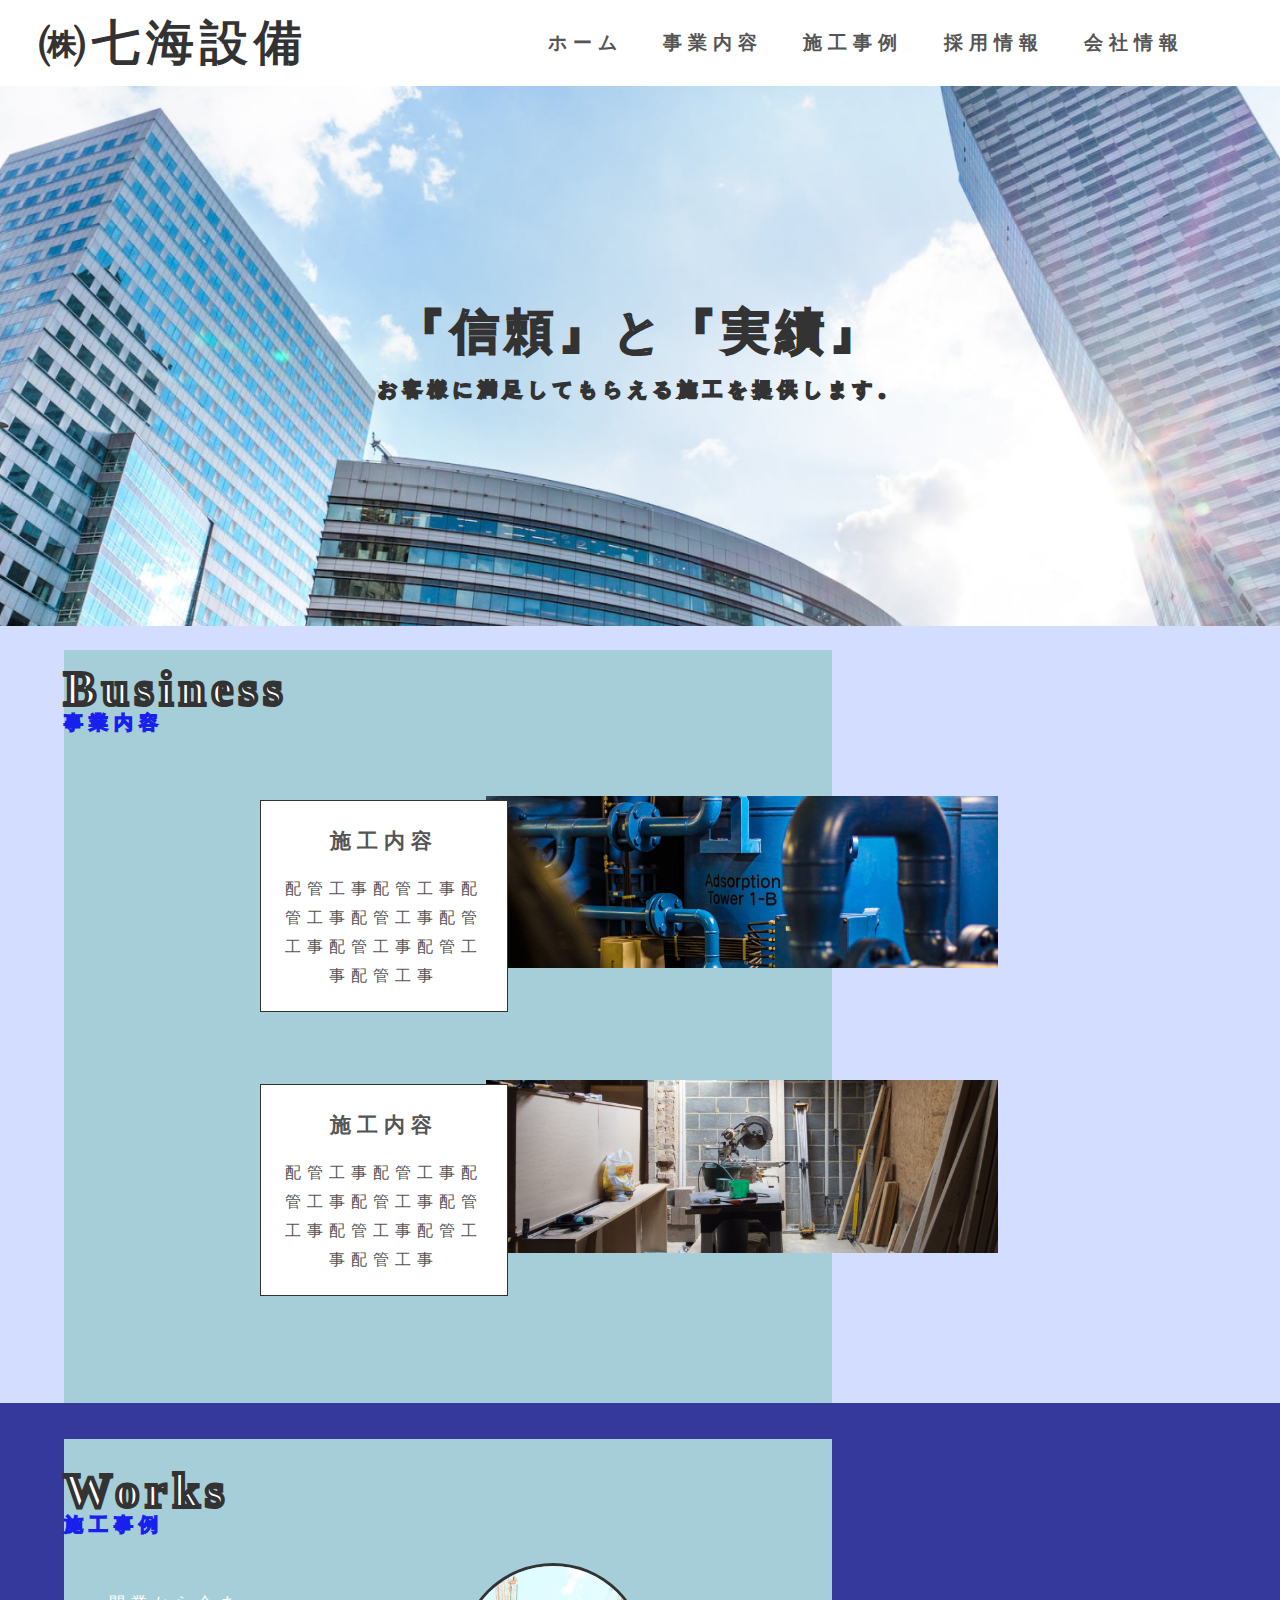
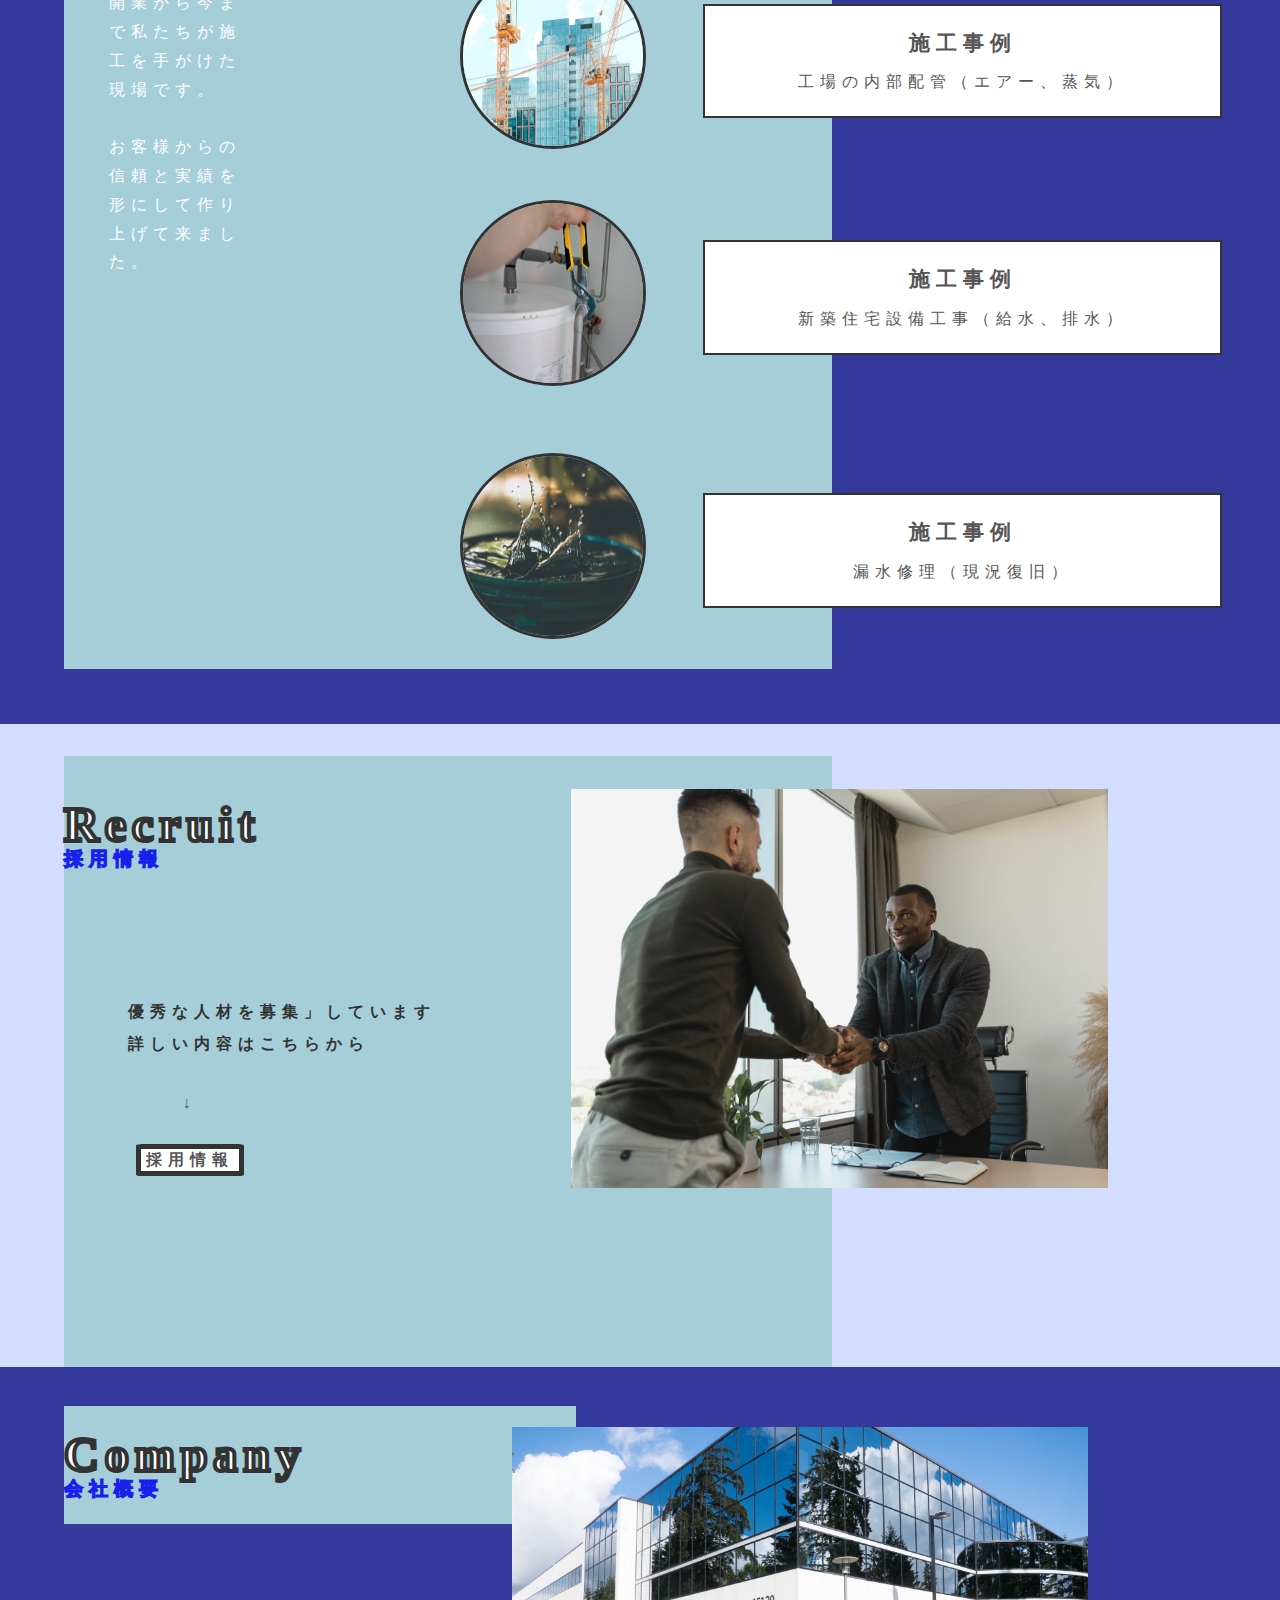
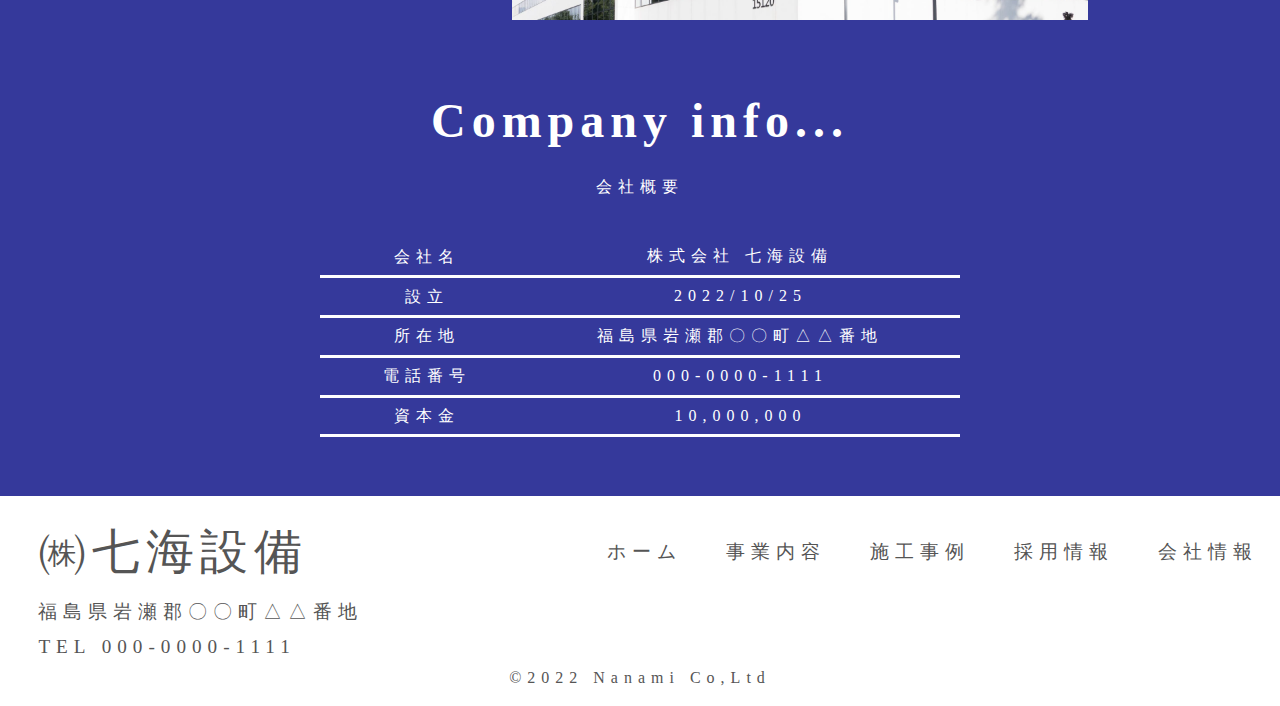
<file: index.html>
<!DOCTYPE html>
<html>

<head>
  <meta charset="UTF-8">
  <title>Setsubi -HP①-</title>
  <meta name="description" content="設備のことならお任せを 信頼と実績のあるただ一つの会社です。">
  <meta name="keywords" content="水道,設備,建築,福島">
  <meta name="viewport" content="width=device-width, initial-scale=1.0">
  <meta property="og:url" content="https://withcode-plus.tech">
  <meta property="og:type" content="website">
  <meta property="og:title" content="Setsubi -HP①-">
  <meta property="og:description" content="設備のことならお任せを 信頼と実績のあるただ一つの会社です。">
  <meta property="og:site_name" content="Setsubi">
  <meta property="og:image" content="https://withcode-plus.tech/img/icon.png">
  <link rel="icon" href="favicon.ico">
  <link rel="apple-touch-icon" sizes="180×180" href="images/icon.png">
  <link rel="stylesheet" type="text/css" href="css/reset.css">
  <link rel="stylesheet" type="text/css" href="css/common1.css">
  <link rel="stylesheet" type="text/css" href="css/common2.css">
  <link rel="stylesheet" type="text/css" href="css/index.css">
</head>

<body>
  <header class="header">
    <div class="header-wrapper">
      <div class="header-wrapper1__left">
        <h1>
          ㈱七海設備
        </h1>
      </div>
      <div class="header-wrapper1__right">
        <ul class="header-wrapper1__right__list">
          <li class="header-wrapper1__right__list__item"><a href="#" class="color">ホーム</a></li>
          <li class="header-wrapper1__right__list__item"><a href="html/business.html">事業内容</a></li>
          <li class="header-wrapper1__right__list__item"><a href="html/work.html">施工事例</a></li>
          <li class="header-wrapper1__right__list__item"><a href="html/recruit.html">採用情報</a></li>
          <li class="header-wrapper1__right__list__item"><a href="html/company.html">会社情報</a></li>
        </ul>
      </div>
    </div>
    <div class="header-wrapper1">
      <p>『信頼』と『実績』<br><small>お客様に満足してもらえる施工を提供します。</small></p>
    </div>
  </header>
  
  <main>
    <section class="business section">
      <div class="business-main">
        <p>Business</p><small>事業内容</small>
      </div>
      <div class="main-color"></div>
      <div class="business-wrapper1">
        <div class="business-wrapper__left1">
          <div class="business-wrapper__list__up__txt">
            <h2>施工内容</h2>
            <p>配管工事配管工事配管工事配管工事配管工事配管工事配管工事配管工事</p>
          </div>
        </div>
        <div class="business-wrapper__right1">
          <div class="business-wrapper__right1__img">
            <img src="images/Desktop2.png" alt="施工画像">
          </div>
        </div>
      </div>
      <div class="business-wrapper2">
        <div class="business-wrapper__left2">
          <div class="business-wrapper__list__up__txt">
            <h2>施工内容</h2>
            <p>配管工事配管工事配管工事配管工事配管工事配管工事配管工事配管工事</p>
          </div>
        </div>
        <div class="business-wrapper__right2">
          <div class="business-wrapper__right1__img">
            <img src="images/Desktop3.png" alt="施工画像">
          </div>
        </div>
      </div>
    </section>

    <section class="works section">
      <div class="works-wrapper__list">
        <p>Works</p><small>施工事例</small>
      </div>
      <div class="works-wrapper">
        <div class="page"></div>
        <div class="works-wrapper__left">
          <div class="works-wrapper__list2">
            <p>開業から今まで私たちが施工を手がけた現場です。</p>
            <br>
            <p>お客様からの信頼と実績を形にして作り上げて来ました。</p>
          </div>
        </div>
        <div class="works-wrapper__right">
          <div class="works-wrapper__right1">
            <div class="works-wrapper__right1__img">
              <img src="images/Desktop4.png">
            </div>
            <div class="works-wrapper__right1__txt">
              <p>施工事例<br><small>工場の内部配管（エアー、蒸気）</small></p>
            </div>
          </div>
          <div class="works-wrapper__right2">
            <div class="works-wrapper__right2__img">
              <img src="images/Desktop5..png">
            </div>
            <div class="works-wrapper__right1__txt">
              <p>施工事例<br><small>新築住宅設備工事（給水、排水）</small></p>
            </div>
          </div>
          <div class="works-wrapper__right3">
            <div class="works-wrapper__right3__img">
              <img src="images/Desktop6.png">
            </div>
            <div class="works-wrapper__right1__txt">
              <p>施工事例<br><small>漏水修理（現況復旧）</small></p>
            </div>
          </div>
        </div>
      </div>
    </section>
    <section class="recruit section">
      <div class="recruit-wrapper__list">
        <p>Recruit</p><small>採用情報</small>
      </div>
      <div class="page2"></div>
      <div class="recruit-wrapper">
        <div class="recruit-wrapper__txt">
          <div class="recruit-wrapper__txt2">
            <h3>優秀な人材を募集」しています<br>詳しい内容はこちらから</h3>
          </div>
          <br>
          <div class="txt2">↓</div>
          <br>
          <div class="btn">
            <a href="html/recruit.html">採用情報</a>
          </div>
        </div>
        <div class="recruit-wrapper__img">
          <img src="images/Desktop7.png" alt="採用画像">
        </div>
      </div>
    </section>

    <section class="company section">
      <div class="company-wrapper__list">
        <p>Company</p><small>会社概要</small>
      </div>
      <div class="company-wrapper">
        <div class="company-wrapper__img">
          <img src="images/Desktop8.png" alt="会社画像">
        </div>
      </div>
      <div class="company-info">
        <h2>Company info...</h2>
        <small>会社概要</small>
        <ul class="company-info__list">
          <li class="company-info__list__item">
            <span>会社名</span>
            <p>株式会社 七海設備</p>
          </li>
          <li class="company-info__list__item">
            <span>設立</span>
            <p>2022/10/25</p>
          </li>
          <li class="company-info__list__item">
            <span>所在地</span>
            <p>福島県岩瀬郡〇〇町△△番地</p>
          </li>
          <li class="company-info__list__item">
            <span>電話番号</span>
            <p>000-0000-1111</p>
          </li>
          <li class="company-info__list__item">
            <span>資本金</span>
            <p>10,000,000</p>
          </li>
        </ul>
      </div>
    </section>
  </main>

  <footer class="footer">
    <div class="footer-wrapper">
      <div class="footer-wrapper__left">
        <p>㈱七海設備</p>
      </div>
      <div class="footer-wrapper__right">
        <ul class="footer-wrapper__right__list">
          <li class="footer-wrapper__right__list__item"><a href="#" class="color">ホーム</a></li>
          <li class="footer-wrapper__right__list__item"><a href="html/business.html">事業内容</a></li>
          <li class="footer-wrapper__right__list__item"><a href="html/work.html">施工事例</a></li>
          <li class="footer-wrapper__right__list__item"><a href="html/recruit.html">採用情報</a></li>
          <li class="footer-wrapper__right__list__item"><a href="html/company.html">会社情報</a></li>
        </ul>
      </div>
    </div>
    <div class="footer-wrapper__txt">
      <p>福島県岩瀬郡〇〇町△△番地</p>
      <p>TEL 000-0000-1111</p>
    </div>
    <div class="footer-wrapper__end">
      <p>©2022 Nanami Co,Ltd</p>
    </div>
  </footer>
</body>
</html>
</file>
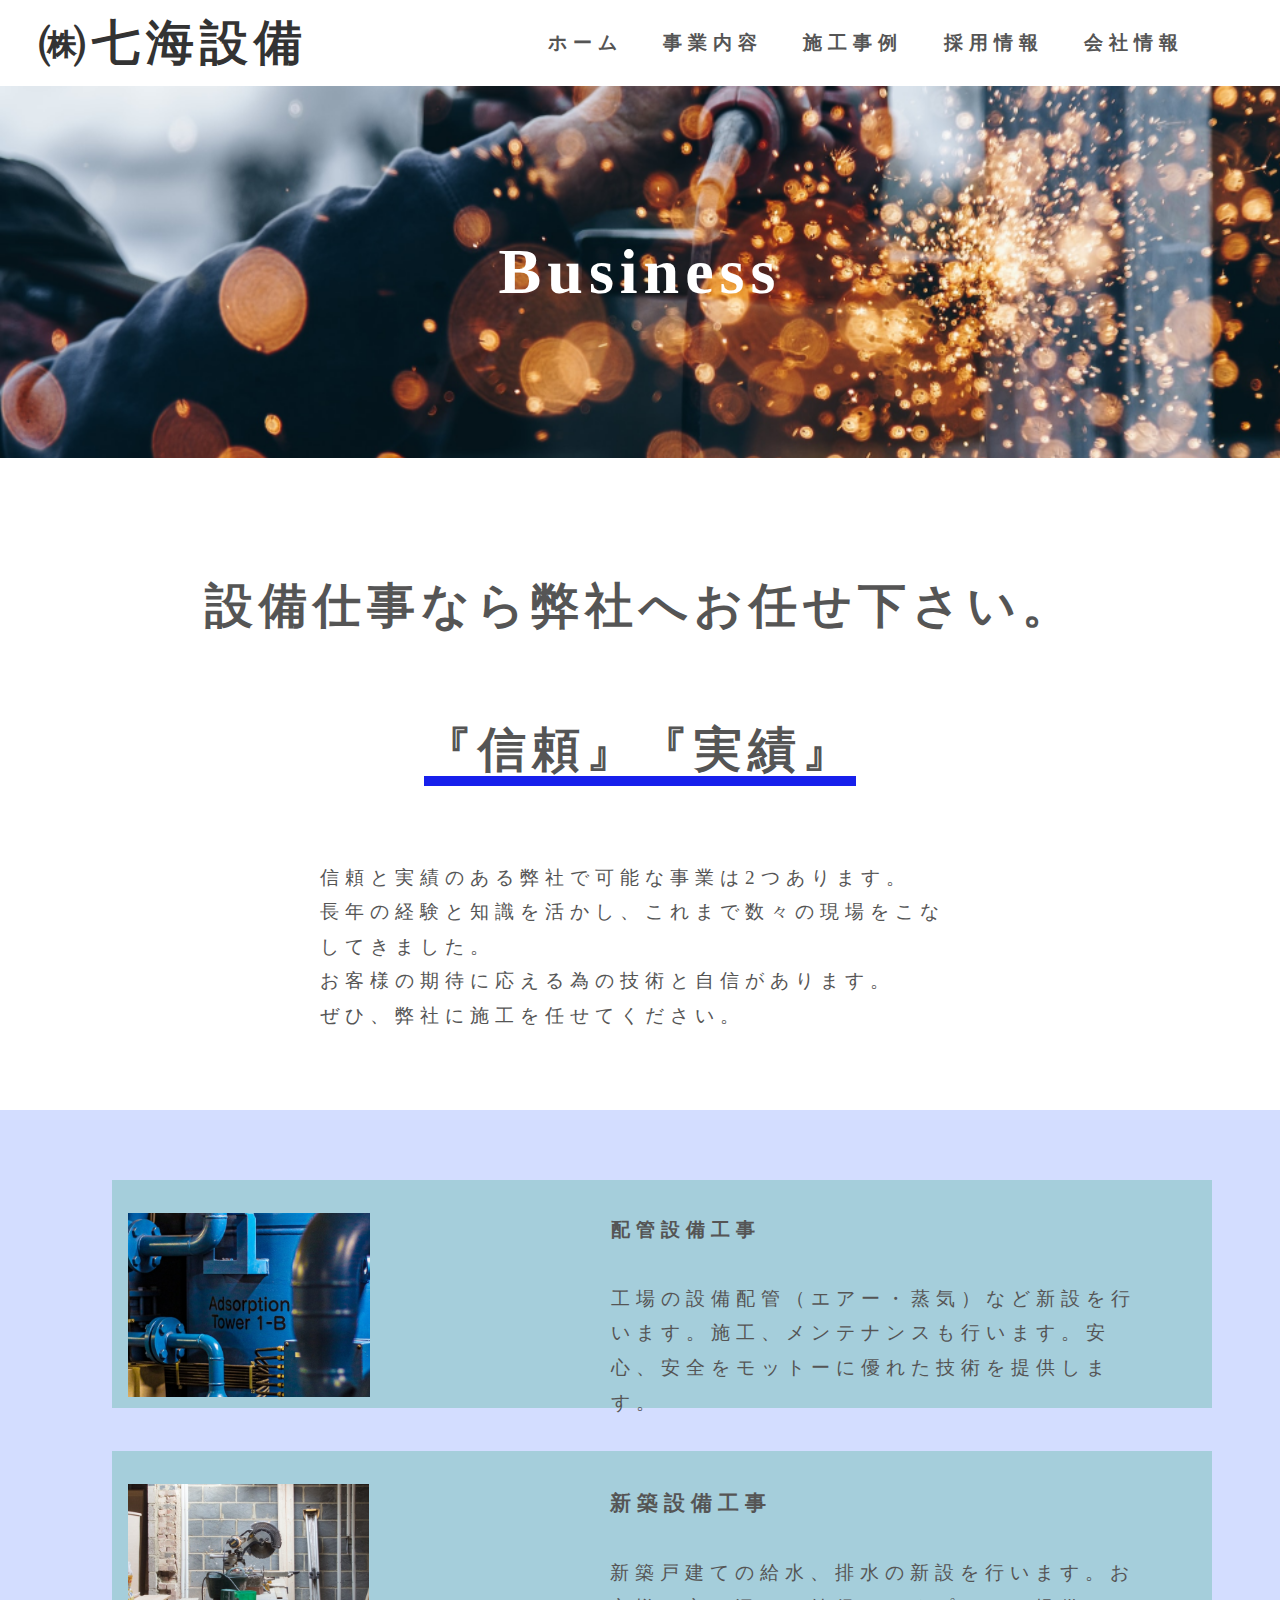
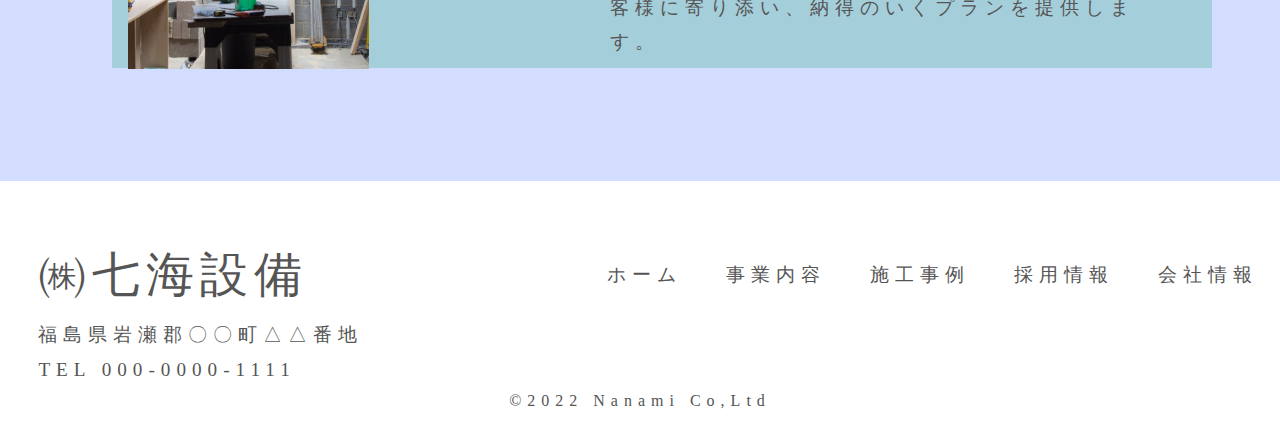
<file: html/business.html>
<!DOCTYPE html><html>
  
<head>
    <meta charset="UTF-8">
    <title>Setsubi -HP①-</title>
    <meta name="description" content="設備のことならお任せを 信頼と実績のあるただ一つの会社です。">
    <meta name="keywords" content="水道,設備,建築,福島">
    <meta name="viewport" content="width=device-width, initial-scale=1.0">
    <meta property="og:url" content="https://withcode-plus.tech">
    <meta property="og:type" content="website">
    <meta property="og:title" content="Setsubi -HP①-">
    <meta property="og:description" content="設備のことならお任せを 信頼と実績のあるただ一つの会社です。">
    <meta property="og:site_name" content="Setsubi">
    <meta property="og:image" content="https://withcode-plus.tech/img/icon.png">
    <link rel="icon" href="favicon.ico">
    <link rel="apple-touch-icon" sizes="180×180" href="images/icon.png">
    <link rel="stylesheet" type="text/css" href="../css/reset.css">
    <link rel="stylesheet" type="text/css" href="../css/common1.css">
    <link rel="stylesheet" type="text/css" href="../css/common2.css">
    <link rel="stylesheet" type="text/css" href="../css/business.css">
</head>
<header class="header">
  <div class="header-wrapper">
    <div class="header-wrapper1__left">
      <h1>
        ㈱七海設備
      </h1>
    </div>
    <div class="header-wrapper1__right">
      <ul class="header-wrapper1__right__list">
        <li class="header-wrapper1__right__list__item"><a href="../index.html" class="color">ホーム</a></li>
        <li class="header-wrapper1__right__list__item"><a href="#">事業内容</a></li>
        <li class="header-wrapper1__right__list__item"><a href="../html/work.html">施工事例</a></li>
        <li class="header-wrapper1__right__list__item"><a href="../html/recruit.html">採用情報</a></li>
        <li class="header-wrapper1__right__list__item"><a href="../html/company.html">会社情報</a></li>
      </ul>
    </div>
  </div>
  <div class="header-txt">
    <h1>Business</h1>
  </div>
</header>
<main>
<section class="business section">
  <div class="business-wrapper">
    <h2>設備仕事なら弊社へお任せ下さい。
      <br>
      <strong>『信頼』『実績』</strong>
    </h2>
  </div>
  <div class="business-txt">
    <p>信頼と実績のある弊社で可能な事業は2つあります。<br>長年の経験と知識を活かし、これまで数々の現場をこなしてきました。<br>お客様の期待に応える為の技術と自信があります。<br>
      ぜひ、弊社に施工を任せてください。
    </p>
  </div>
</section>
<section class="business-list section">
  <div class="business-list__nav">
    <ul class="business-list__nav__one">
      <div class="colors1"></div>
      <li class="business-list__nav__one__item1">
        <img src="../images/Desktop2.png" alt="工場の内部配管">
      </li> 
      <li class="business-list__nav__one__item2">
        <h3>配管設備工事</h3>
        <br>
        <p>工場の設備配管（エアー・蒸気）など新設を行います。施工、メンテナンスも行います。安心、安全をモットーに優れた技術を提供します。</p>
      </li>   
    </ul>
    <ul class="business-list__nav__two">
      <div class="colors"></div>
      <li class="business-list__nav__one__item1">
        <img src="../images/Desktop3.png" alt="工場の内部配管">
      </li> 
      <li class="business-list__nav__two__item2">
        <h3>新築設備工事</h3>
        <br>
        <p>新築戸建ての給水、排水の新設を行います。お客様に寄り添い、納得のいくプランを提供します。</p>
      </li>   
    </ul>
  </div>
</section>
</main>
<footer class="footer">
  <div class="footer-wrapper">
    <div class="footer-wrapper__left">
      <p>㈱七海設備</p>
    </div>
    <div class="footer-wrapper__right">
      <ul class="footer-wrapper__right__list">
        <li class="footer-wrapper__right__list__item"><a href="../index.html" class="color">ホーム</a></li>
        <li class="footer-wrapper__right__list__item"><a href="../html/business.html">事業内容</a></li>
        <li class="footer-wrapper__right__list__item"><a href="../html/work.html">施工事例</a></li>
        <li class="footer-wrapper__right__list__item"><a href="../html/recruit.html">採用情報</a></li>
        <li class="footer-wrapper__right__list__item"><a href="../html/company.html">会社情報</a></li>
      </ul>
    </div>
  </div>  
  <div class="footer-wrapper__txt">
    <p>福島県岩瀬郡〇〇町△△番地</p>
    <p>TEL 000-0000-1111</p>
  </div>  
  <div class="footer-wrapper__end">
    <p>©2022 Nanami Co,Ltd</p>
  </div>
  



</footer>

</html>
</file>
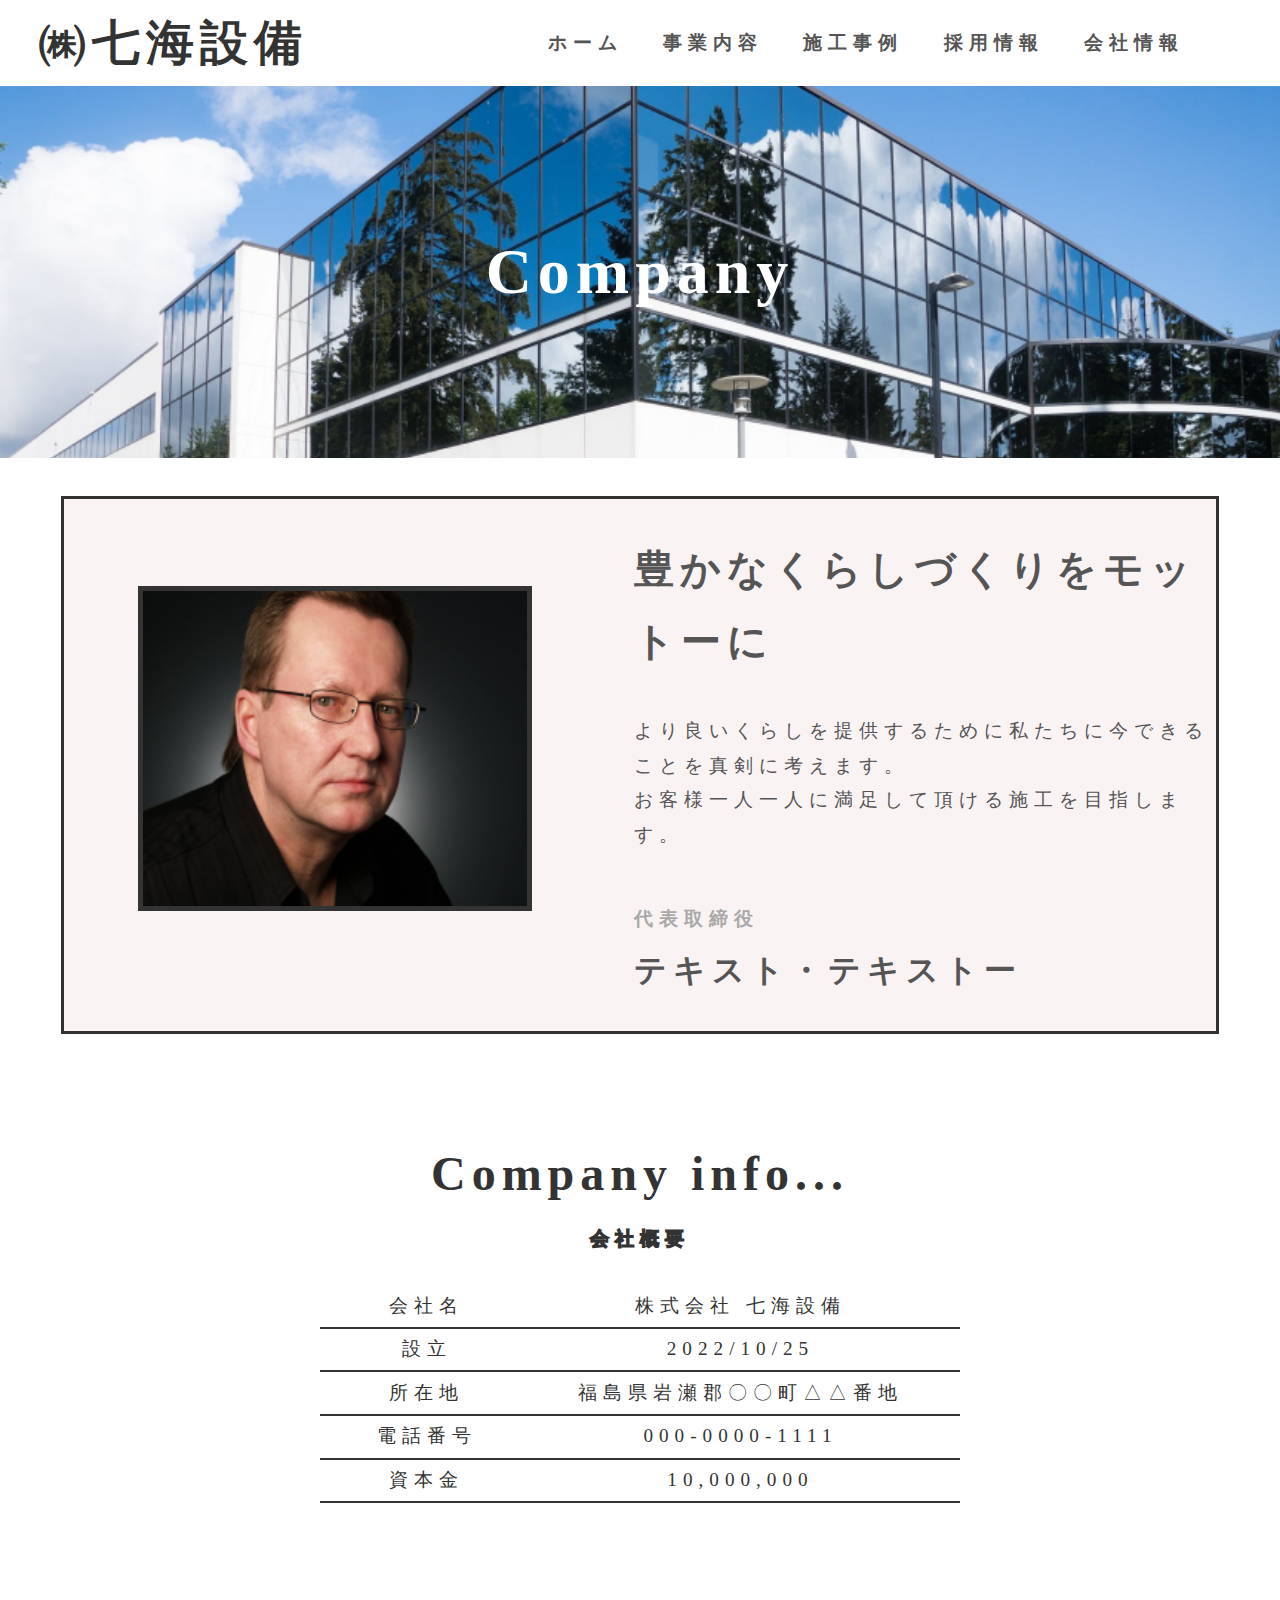
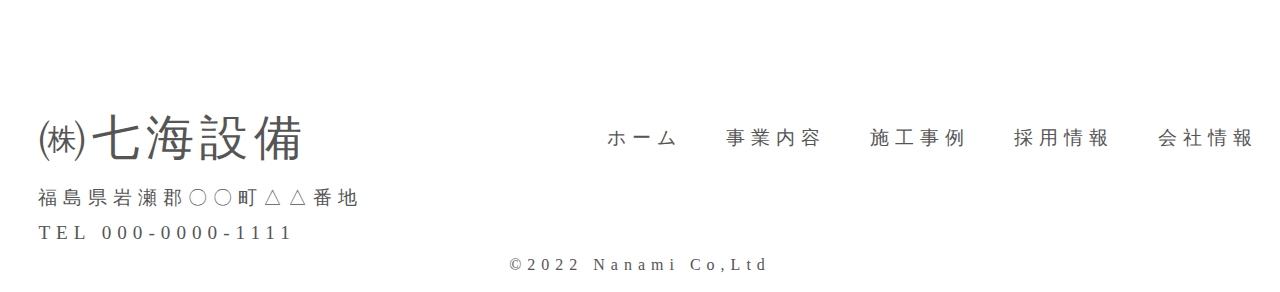
<file: html/company.html>
<!DOCTYPE html><html>
  <head>
  <meta charset="UTF-8">
  <title>Setsubi -HP①-</title>
  <meta name="description" content="設備のことならお任せを 信頼と実績のあるただ一つの会社です。">
  <meta name="keywords" content="水道,設備,建築,福島">
  <meta name="viewport" content="width=device-width, initial-scale=1.0">
  <meta property="og:url" content="https://withcode-plus.tech">
  <meta property="og:type" content="website">
  <meta property="og:title" content="Setsubi -HP①-">
  <meta property="og:description" content="設備のことならお任せを 信頼と実績のあるただ一つの会社です。">
  <meta property="og:site_name" content="Setsubi">
  <meta property="og:image" content="https://withcode-plus.tech/img/icon.png">
  <link rel="icon" href="favicon.ico">
  <link rel="apple-touch-icon" sizes="180×180" href="images/icon.png">
  <link rel="stylesheet" type="text/css" href="../css/reset.css">
  <link rel="stylesheet" type="text/css" href="../css/common1.css">
  <link rel="stylesheet" type="text/css" href="../css/common2.css">
  <link rel="stylesheet" type="text/css" href="../css/company.css">
</head>
<header class="header">
  <div class="header-wrapper">
    <div class="header-wrapper1__left">
      <h1>
        ㈱七海設備
      </h1>
    </div>
    <div class="header-wrapper1__right">
      <ul class="header-wrapper1__right__list">
        <li class="header-wrapper1__right__list__item"><a href="../index.html" class="color">ホーム</a></li>
        <li class="header-wrapper1__right__list__item"><a href="../html/business.html">事業内容</a></li>
        <li class="header-wrapper1__right__list__item"><a href="../html/work.html">施工事例</a></li>
        <li class="header-wrapper1__right__list__item"><a href="../html/recruit.html">採用情報</a></li>
        <li class="header-wrapper1__right__list__item"><a href="#">会社情報</a></li>
      </ul>
    </div>
  </div>
  <div class="header-txt">
    <h1>Company</h1>
  </div>
</header>
<section class="company section">
  <div class="company-wrapper">
    <div class="company-left">
      <img src="../images/Desktop16.png" alt="社長画像">
    </div>
    <div class="company-right">
      <div class="company-right__ttl1"></div>
      <div class="company-right__ttl2">
        <h2>豊かなくらしづくりをモットーに</h2>
        
        <p>より良いくらしを提供するために私たちに今できることを真剣に考えます。<br>お客様一人一人に満足して頂ける施工を目指します。</p>

        <div class="company-right__txt">
          <p><small>代表取締役</small>テキスト・テキストー</p>
        </div>
      </div>
    </div>
  </div>

<div class="company-info">
  <h2>Company info...</h2>
  <small>会社概要</small>
    <ul class="company-info__list">
      <li class="company-info__list__item">
        <span>会社名</span>
        <p>株式会社 七海設備</p>
      </li>
      <li class="company-info__list__item">
        <span>設立</span>
        <p>2022/10/25</p>
      </li>
      <li class="company-info__list__item">
        <span>所在地</span>
        <p>福島県岩瀬郡〇〇町△△番地</p>
      </li>
      <li class="company-info__list__item">
        <span>電話番号</span>
        <p>000-0000-1111</p>
      </li>
      <li class="company-info__list__item">
        <span>資本金</span>
        <p>10,000,000</p>
      </li>
    </ul>
  </div>
</section>

<footer class="footer">
  <div class="footer-wrapper">
    <div class="footer-wrapper__left">
      <p>㈱七海設備</p>
    </div>
    <div class="footer-wrapper__right">
      <ul class="footer-wrapper__right__list">
        <li class="footer-wrapper__right__list__item"><a href="../index.html" class="color">ホーム</a></li>
        <li class="footer-wrapper__right__list__item"><a href="../html/business.html">事業内容</a></li>
        <li class="footer-wrapper__right__list__item"><a href="../html/work.html">施工事例</a></li>
        <li class="footer-wrapper__right__list__item"><a href="../html/recruit.html">採用情報</a></li>
        <li class="footer-wrapper__right__list__item"><a href="../html/company.html">会社情報</a></li>
      </ul>
    </div>
  </div>  
  <div class="footer-wrapper__txt">
    <p>福島県岩瀬郡〇〇町△△番地</p>
    <p>TEL 000-0000-1111</p>
  </div>  
  <div class="footer-wrapper__end">
    <p>©2022 Nanami Co,Ltd</p>
  </div>
  



</footer>


</html>
</file>
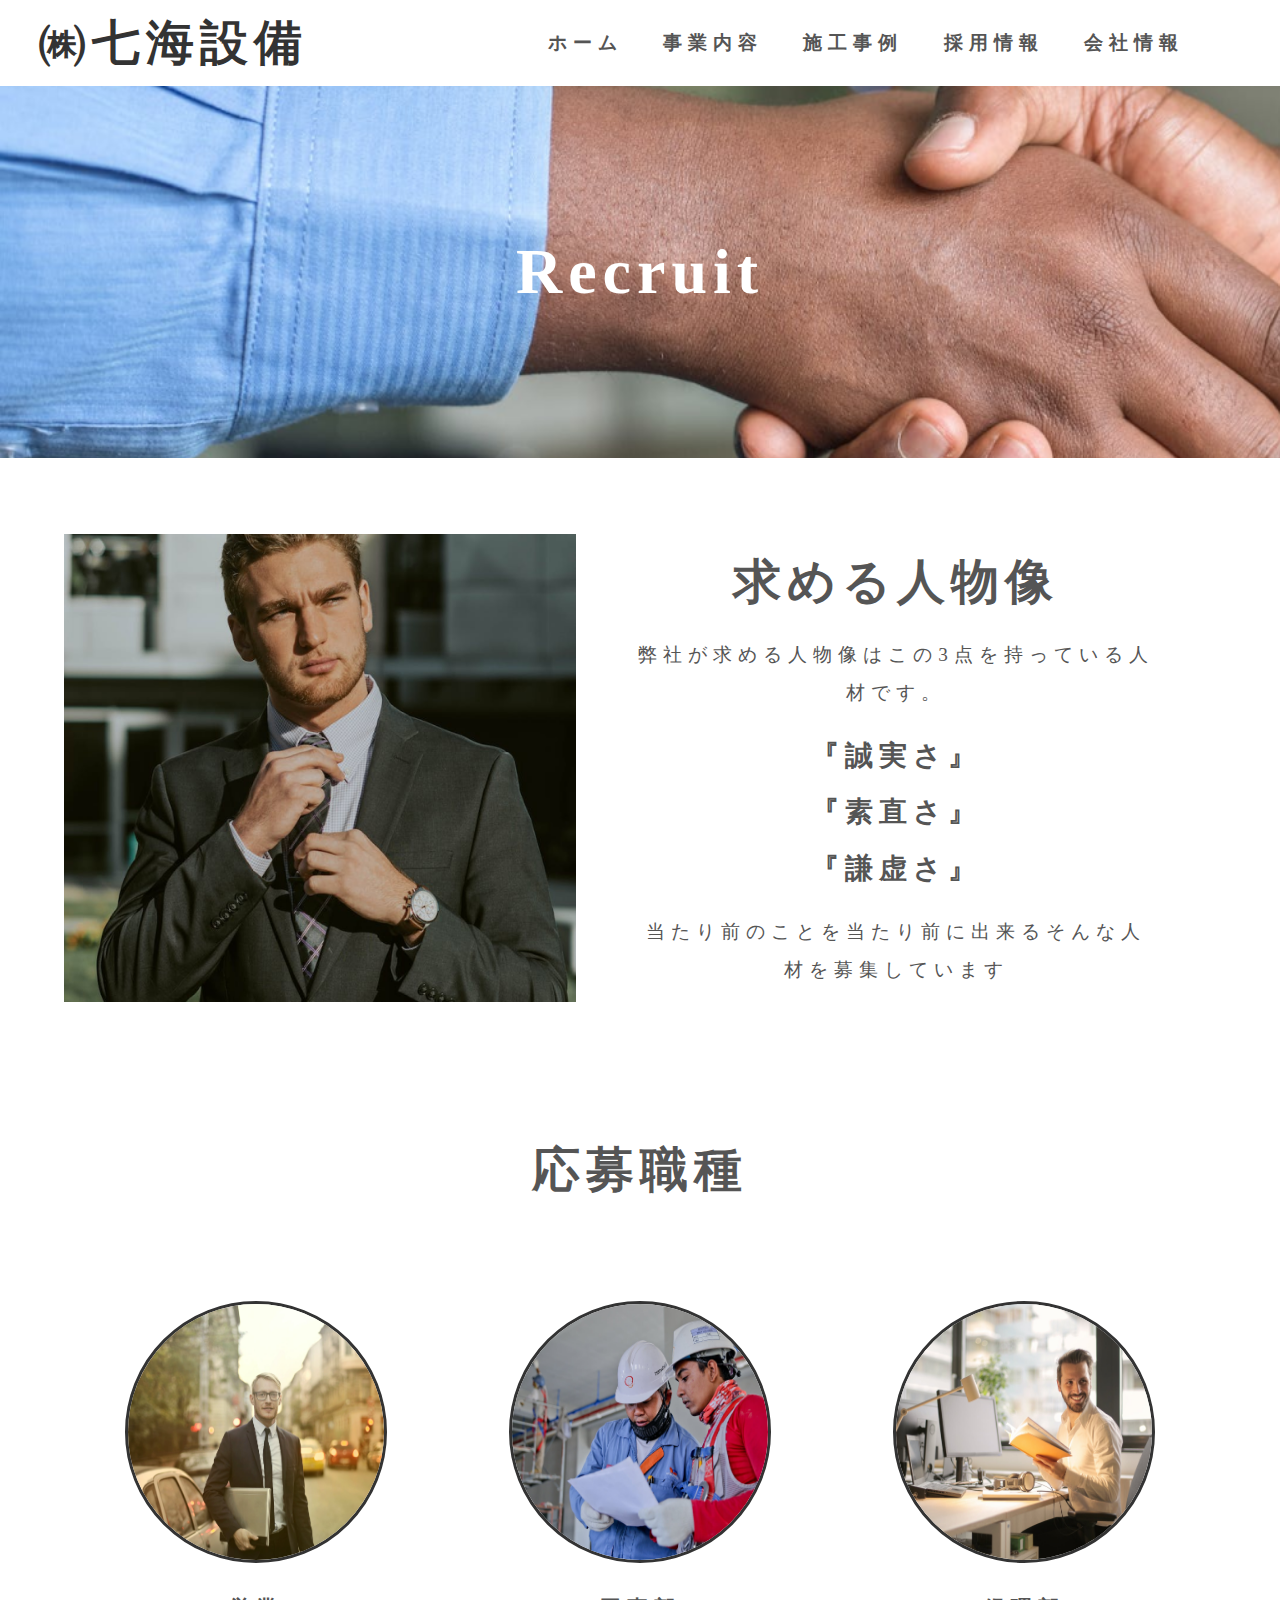
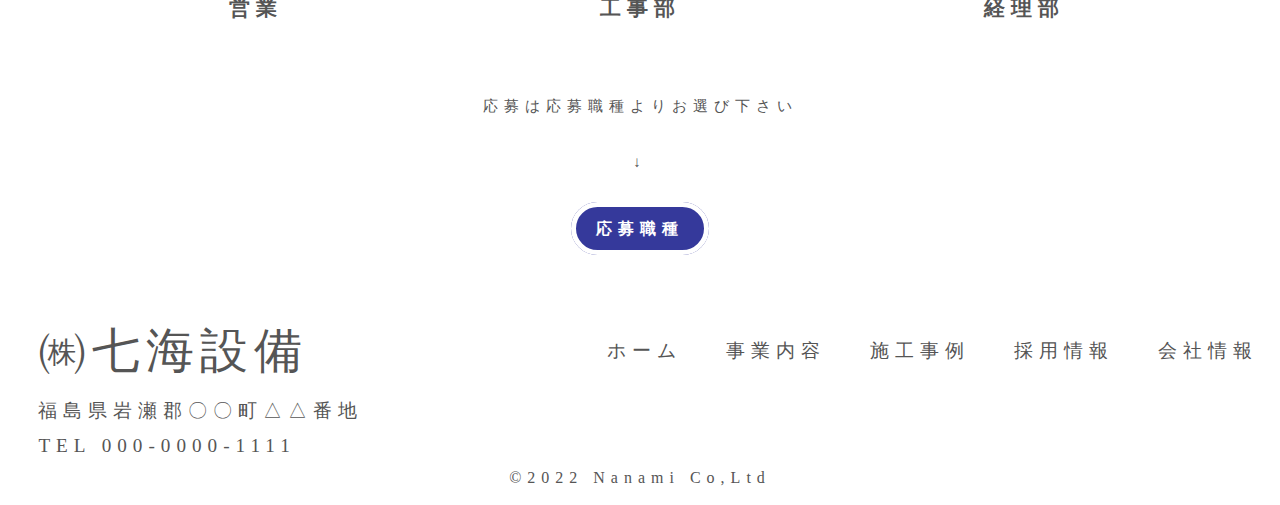
<file: html/recruit.html>
<!DOCTYPE html><html>
  <head>
  <meta charset="UTF-8">
  <title>Setsubi -HP①-</title>
  <meta name="description" content="設備のことならお任せを 信頼と実績のあるただ一つの会社です。">
  <meta name="keywords" content="水道,設備,建築,福島">
  <meta name="viewport" content="width=device-width, initial-scale=1.0">
  <meta property="og:url" content="https://withcode-plus.tech">
  <meta property="og:type" content="website">
  <meta property="og:title" content="Setsubi -HP①-">
  <meta property="og:description" content="設備のことならお任せを 信頼と実績のあるただ一つの会社です。">
  <meta property="og:site_name" content="Setsubi">
  <meta property="og:image" content="https://withcode-plus.tech/img/icon.png">
  <link rel="icon" href="favicon.ico">
  <link rel="apple-touch-icon" sizes="180×180" href="images/icon.png">
  <link rel="stylesheet" type="text/css" href="../css/reset.css">
  <link rel="stylesheet" type="text/css" href="../css/common1.css">
  <link rel="stylesheet" type="text/css" href="../css/common2.css">
  <link rel="stylesheet" type="text/css" href="../css/recruit.css">
</head>
<header class="header">
  <div class="header-wrapper">
    <div class="header-wrapper1__left">
      <h1>
        ㈱七海設備
      </h1>
    </div>
    <div class="header-wrapper1__right">
      <ul class="header-wrapper1__right__list">
        <li class="header-wrapper1__right__list__item"><a href="../index.html" class="color">ホーム</a></li>
        <li class="header-wrapper1__right__list__item"><a href="../html/business.html">事業内容</a></li>
        <li class="header-wrapper1__right__list__item"><a href="../html/work.html">施工事例</a></li>
        <li class="header-wrapper1__right__list__item"><a href="#">採用情報</a></li>
        <li class="header-wrapper1__right__list__item"><a href="../html/company.html">会社情報</a></li>
      </ul>
    </div>
  </div>
  <div class="header-txt">
    <h1>Recruit</h1>
  </div>
</header>
<main>
  <section class="recruit section">
    <div class="recruit-wrapper">
      <div class="recruit-wrapper__left">
        <img src="../images/Desktop11.png" alt="採用画像">
      </div>
      <div class="recruit-wrapper__right">
        <div class="recrui-wrapper__right__ttl">
          <h2>求める人物像</h2>
          <p>弊社が求める人物像はこの3点を持っている人材です。</p>
          <div class="recruit-wrapper__right__txt">
            <p>『誠実さ』<br>『素直さ』<br>『謙虚さ』</p>
          </div>
          <div class="recruit-wrapper__right__txt2">  
            <p>当たり前のことを当たり前に出来るそんな人材を募集しています</p>
          </div>
        </div>
      </div>
    </div>
  </section>
  <section class="recruit2 section">
    <div class="recruit-main">
      <h2>応募職種</h2>
      <div class="recruit-main__list">
        <ul class="recruit-main__list__item">
          <li class="recruit-main__list__item1">
            <img src="../images/Desktop13.png" alt="営業">
            <p>営業</p>
          </li>
          <li class="recruit-main__list__item1">
            <img src="../images/Desktop14.png" alt="営業">
            <p>工事部</p>
          </li>
          <li class="recruit-main__list__item1">
            <img src="../images/Desktop15.png" alt="営業">
            <p>経理部</p>
          </li>
        </ul>
      </div>
      <div class="recruit-sub">
        <p>応募は応募職種よりお選び下さい
          <br>
          <br>
          ↓
        </p>
      </div>
      <div class="btn">
        <a href="../html/recruit.html">応募職種</a></div>

    </div>
  </section>
</main>





<footer class="footer">
  <div class="footer-wrapper">
    <div class="footer-wrapper__left">
      <p>㈱七海設備</p>
    </div>
    <div class="footer-wrapper__right">
      <ul class="footer-wrapper__right__list">
        <li class="footer-wrapper__right__list__item"><a href="../index.html" class="color">ホーム</a></li>
        <li class="footer-wrapper__right__list__item"><a href="../html/business.html">事業内容</a></li>
        <li class="footer-wrapper__right__list__item"><a href="../html/work.html">施工事例</a></li>
        <li class="footer-wrapper__right__list__item"><a href="../html/recruit.html">採用情報</a></li>
        <li class="footer-wrapper__right__list__item"><a href="../html/company.html">会社情報</a></li>
      </ul>
    </div>
  </div>  
  <div class="footer-wrapper__txt">
    <p>福島県岩瀬郡〇〇町△△番地</p>
    <p>TEL 000-0000-1111</p>
  </div>  
  <div class="footer-wrapper__end">
    <p>©2022 Nanami Co,Ltd</p>
  </div>
  



</footer>


</html>
</file>
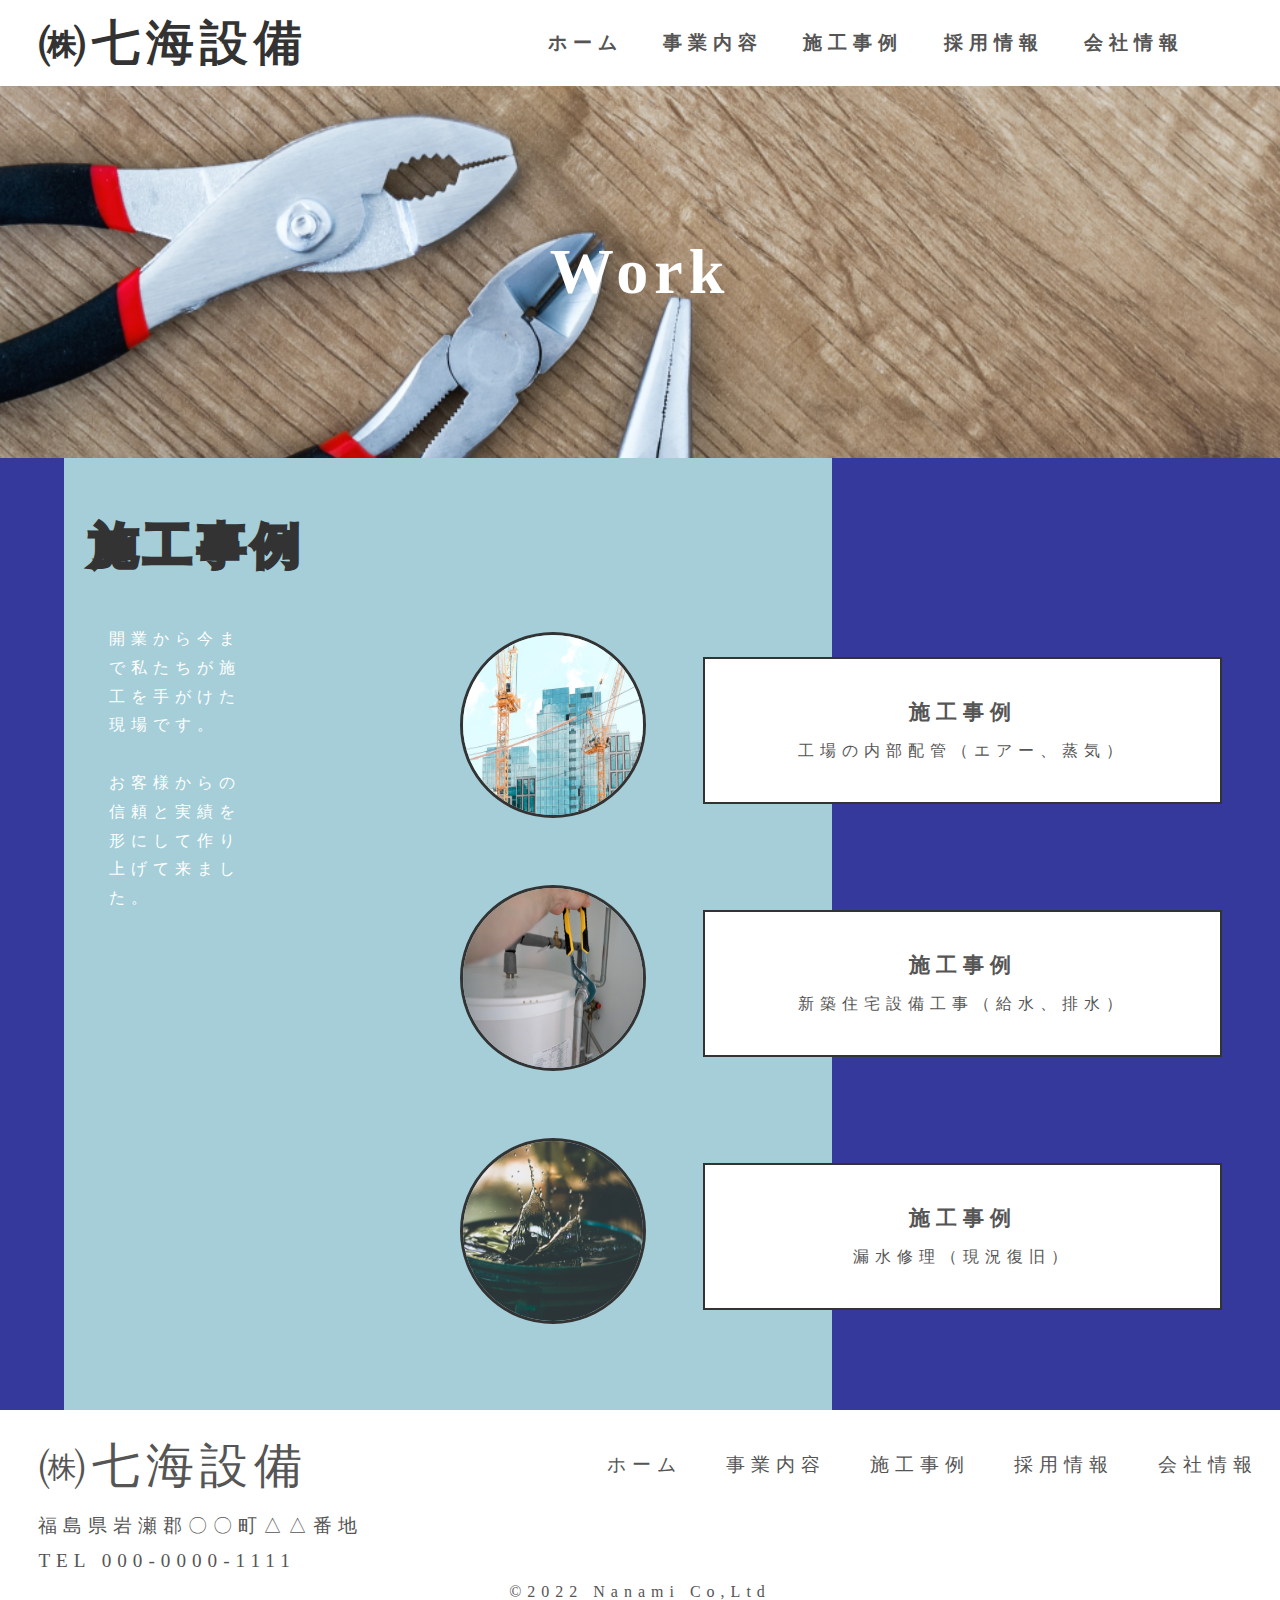
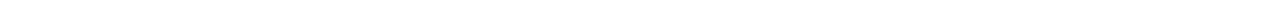
<file: html/work.html>
<!DOCTYPE html><html>
  <head>
  <meta charset="UTF-8">
  <title>Setsubi -HP①-</title>
  <meta name="description" content="設備のことならお任せを 信頼と実績のあるただ一つの会社です。">
  <meta name="keywords" content="水道,設備,建築,福島">
  <meta name="viewport" content="width=device-width, initial-scale=1.0">
  <meta property="og:url" content="https://withcode-plus.tech">
  <meta property="og:type" content="website">
  <meta property="og:title" content="Setsubi -HP①-">
  <meta property="og:description" content="設備のことならお任せを 信頼と実績のあるただ一つの会社です。">
  <meta property="og:site_name" content="Setsubi">
  <meta property="og:image" content="https://withcode-plus.tech/img/icon.png">
  <link rel="icon" href="favicon.ico">
  <link rel="apple-touch-icon" sizes="180×180" href="images/icon.png">
  <link rel="stylesheet" type="text/css" href="../css/reset.css">
  <link rel="stylesheet" type="text/css" href="../css/common1.css">
  <link rel="stylesheet" type="text/css" href="../css/common2.css">
  <link rel="stylesheet" type="text/css" href="../css/work.css">
</head>
<header class="header">
  <div class="header-wrapper">
    <div class="header-wrapper1__left">
      <h1>
        ㈱七海設備
      </h1>
    </div>
    <div class="header-wrapper1__right">
      <ul class="header-wrapper1__right__list">
        <li class="header-wrapper1__right__list__item"><a href="../index.html" class="color">ホーム</a></li>
        <li class="header-wrapper1__right__list__item"><a href="../html/business.html">事業内容</a></li>
        <li class="header-wrapper1__right__list__item"><a href="#">施工事例</a></li>
        <li class="header-wrapper1__right__list__item"><a href="../html/recruit.html">採用情報</a></li>
        <li class="header-wrapper1__right__list__item"><a href="../html/company.html">会社情報</a></li>
      </ul>
    </div>
  </div>
  <div class="header-txt">
    <h1>Work</h1>
  </div>
</header>
<section class="works section">
  <div class="works-wrapper__list">
    <p>施工事例</p>
  </div>
  <div class="works-wrapper">
      <div class="page"></div>
      <div class="works-wrapper__left">
        <div class="works-wrapper__list2">
          <p>開業から今まで私たちが施工を手がけた現場です。</p>
          <br>
          <p>お客様からの信頼と実績を形にして作り上げて来ました。</p>
        </div>
      </div>
      <div class="works-wrapper__right">
        <div class="works-wrapper__right1">
          <div class="works-wrapper__right1__img">
            <img src="../images/Desktop4.png">
          </div>
          <div class="works-wrapper__right1__txt">
            <p>施工事例<br><small>工場の内部配管（エアー、蒸気）</small></p>
          </div>  
        </div>
        <div class="works-wrapper__right2">
          <div class="works-wrapper__right2__img">
            <img src="../images/Desktop5..png">
          </div>
          <div class="works-wrapper__right1__txt">
            <p>施工事例<br><small>新築住宅設備工事（給水、排水）</small></p>
          </div>  
        </div>
        <div class="works-wrapper__right3">
          <div class="works-wrapper__right3__img">
            <img src="../images/Desktop6.png">
          </div>
          <div class="works-wrapper__right1__txt">
            <p>施工事例<br><small>漏水修理（現況復旧）</small></p>
          </div>  
        </div>
      </div>  
  </div>
</section>


<footer class="footer">
  <div class="footer-wrapper">
    <div class="footer-wrapper__left">
      <p>㈱七海設備</p>
    </div>
    <div class="footer-wrapper__right">
      <ul class="footer-wrapper__right__list">
        <li class="footer-wrapper__right__list__item"><a href="../index.html" class="color">ホーム</a></li>
        <li class="footer-wrapper__right__list__item"><a href="../html/business.html">事業内容</a></li>
        <li class="footer-wrapper__right__list__item"><a href="../html/work.html">施工事例</a></li>
        <li class="footer-wrapper__right__list__item"><a href="../html/recruit.html">採用情報</a></li>
        <li class="footer-wrapper__right__list__item"><a href="../html/company.html">会社情報</a></li>
      </ul>
    </div>
  </div>  
  <div class="footer-wrapper__txt">
    <p>福島県岩瀬郡〇〇町△△番地</p>
    <p>TEL 000-0000-1111</p>
  </div>  
  <div class="footer-wrapper__end">
    <p>©2022 Nanami Co,Ltd</p>
  </div>
  



</footer>


</html>
</file>
<file: css/common1.css>
html {
  font-size: 16px;
}

body {
  line-height: 1.8;
  letter-spacing: 1px;
  word-break: break-all;
  color: #555;
  letter-spacing:6px;
  font-weight: 100;
  font-family:M;
}

a {
  text-decoration: none;
  color: #555;
}

a:hover{
  opacity: 0.5;
}

li {
  list-style: none;
}

.section{
  padding: 3% 0;
}

.header{
  width: 100%;
  margin:0 auto
}



.header-txt h1{
  text-align: center;
  color: #ffffff;
  font-size: 4rem;
}

.header-wrapper {
  display: flex;
  width: 100%;
  background-color: white;
}

.header-wrapper1__left {
  width: 40%;
  margin-left: 3%;
  display: flex;
  align-items: center;
}


.header-wrapper1__left h1 {
  font-size: 3rem;
  color: #333;
  font-family: 'Segoe UI', Tahoma, Geneva, Verdana, sans-serif;
}

.header-wrapper1__right {
  width: 60%;
  padding: 1%;
  display: flex;
  align-items: center;
}

.header-wrapper1__right__list {
  display: flex;
  width: 90%;
  justify-content: space-between;
}

.header-wrapper1__right__list__item {
  text-align: left;
  font-weight: bold;
  font-size: 1.2rem;
  margin: 0 10px;}
</file>
<file: css/common2.css>
.footer{
  margin: 1% 0;
}

.footer-wrapper{
  width: 100%;
  display: flex;
  align-items: center;
}

.footer-wrapper__left{
width: 30%;
margin-left: 3%;
}

.footer-wrapper__left p{
  font-size: 3rem;
}

.footer-wrapper__right{
  width:70%;
}

.footer-wrapper__right__list{
  display: flex;
  justify-content: space-around;
  align-items: center;
  margin-left: 20%;
  font-size: 1.2rem;
}

.footer-wrapper__txt{
  margin-left: 3%;
  font-size: 1.2rem;
}

.footer-wrapper__end{
  text-align: center;
  font-size: 1rem;
}

.header-list{
  width: 100%;
  position: fixed;
  display: flex;
  justify-content: space-around;
  top: 0;
  background:linear-gradient(to right,#fff,#f3f3f3);
  /* padding: 1% auto; */
}

.header-list__item a{
  color: #555;
  font-size: 1.2rem;
}
</file>
<file: css/index.css>
@charset "UTF-8";

.body {
  font-family: 'Segoe UI', Tahoma, Geneva, Verdana, sans-serif;
}

.header {
  width: 100%;
  margin: 0 auto;
  background-image: url(../images/Desktop1.png);
  background-repeat: no-repeat;
  background-size: cover;
}

.header-wrapper {
  display: flex;
  width: 100%;
  background-color: white;
}

.header-wrapper1__left {
  width: 40%;
  margin-left: 3%;
  display: flex;
  align-items: center;
}


.header-wrapper1__left h1 {
  font-size: 3rem;
  color: #333;
  font-family: 'Segoe UI', Tahoma, Geneva, Verdana, sans-serif;
}

.header-wrapper1__right {
  width: 60%;
  padding: 1%;
  display: flex;
  align-items: center;
}

.header-wrapper1__right__list {
  display: flex;
  width: 90%;
  justify-content: space-between;
}

.header-wrapper1__right__list__item {
  text-align: left;
  font-weight: bold;
  font-size: 1.2rem;
  margin: 0 10px;
}

.header-wrapper1 {
  display: flex;
  justify-content: center;
  align-items: center;
  height: 60vh;
  line-height: 1.0;
  text-align: center;
}

.header-wrapper1 p {
  font-size: 3rem;
  color: #ffffff;
  -webkit-text-stroke: 2px #333;
  font-weight: bold;
}

.header-wrapper1 small {
  font-size: 1.2rem;
  color: #ffffff;
  -webkit-text-stroke: 2px #333;
  ;
}

.business {
  width: 100%;
  background-color: #D3DDFF;
  position: relative;
}

.business-main {
  margin-left: 5%;
  position: relative;
  z-index: 2;
}

.main-color {
  position: absolute;
  background-color: #A5CED8;
  width: 60%;
  height: 97%;
  left: 5%;
  bottom: 0;
  z-index: 1;
}

.business-main p {
  color: #ffffff;
  -webkit-text-stroke: 4px #333;
  font-weight: bold;
  font-size: 3rem;
  line-height: 1.0;
}

.business-main small {
  color: #ffffff;
  font-size: 1.2rem;
  -webkit-text-stroke: 2px #1720EC;
  line-height: 1;
  display: block;
}

.business-wrapper1 {
  display: flex;
  margin: 5% auto;
  width: 80%;
}


.business-wrapper__left1 {
  width: 32vw;
  margin-left: 5%;
  z-index: 4;
}


.business-wrapper__right1 {
  width: 50%;
  height: auto;
  position: relative;
  z-index: 3;
}

.business-wrapper__right1__img img {
  width: 100%;
}

.business-wrapper__right1__img {
  width: 100%;
  position: absolute;
  width: 100%;
  right: 20%;
  bottom: 0;
  top: 0;
  z-index: 2;
}

.business-wrapper2 {
  display: flex;
  margin: 5% auto;
  width: 80%;

}

.business-wrapper__left2 {
  width: 40%;
  margin-left: 5%;
  z-index: 4;
}

.business-wrapper__list__up__txt {
  width: 50%;
  margin: 1% auto;
  font-size: 1rem;
  border: solid 1px #333;
  padding: 5%;
  background-color: #ffffff;
  text-align: center;
  z-index: 4;
}

.business-wrapper__list__up__txt h2 {
  padding-bottom: 8%;
  font-size: 1.3rem;
}

.business-wrapper__right2 {
  width: 50%;
  height: auto;
  position: relative;
  z-index: 3;
}

.business-wrapper__right2__img img {
  width: 100%;
}

.business-wrapper__right2__img {
  width: 100%;
  position: absolute;
  width: 100%;
  right: 20%;
  bottom: 0;
  top: 0;
  z-index: 2;
}


.business-wrapper__list__up__img img {
  width: 100%;
}

.works {
  width: 100%;
  margin: 0 auto;
  background-color: #35399B;
  position: relative;
}

.works-wrapper {
  display: flex;
  width: 100%;
  /* position: relative; */
}

.works-wrapper__left {
  width: 35vw;
  height: 100%;
  margin: 0 5%;
  padding-bottom: 20%;
  z-index: 1;
}

.page {
  width: 60%;
  height: 90%;
  background-color: #A5CED8;
  position: absolute;
  top: 4%;
  left: 5%;
  z-index: 1;
}

.works-wrapper__list {
  width: auto;
  height: auto;
  padding: 2% 0;
  z-index: 3;
  margin-left: 5%;
  position: relative;
}

.works-wrapper__list p {
  color: #ffffff;
  -webkit-text-stroke: 4px #333;
  font-weight: bold;
  font-size: 3rem;
  line-height: 1.0;
}

.works-wrapper__list small {
  color: #ffffff;
  font-size: 1.2rem;
  -webkit-text-stroke: 2px #1720EC;
  line-height: 1;
  display: block;
}

.works-wrapper__list2 {
  color: #ffffff;
  font-size: 1rem;
  margin-top: 10%;
  width: 45%;
  margin-left: 15%;
}

.works-wrapper__list2 p {
  font-weight: 100;
}

.works-wrapper__right {
  width: 100%;


  z-index: 2;
  /* padding-right: 20%; */
}

.works-wrapper__right1 {
  display: flex;
  margin: 0 2%;
  align-items: center;
}

.works-wrapper__right1__img img {
  border-radius: 50%;
  border: solid 3px #333;
  margin: 2% auto;
  height: 20vh;
  width: 20vh;
}

.works-wrapper__right1__img {
  margin: 0 2%;
}

.works-wrapper__right1__txt {
  width: 70%;
  height: auto;
  background-color: #ffffff;
  margin: 2% 5%;
  padding: 1% 2% 1% 2%;
  border: solid 2px #333;
  text-align: center;

}

.works-wrapper__right1__txt p {
  text-align: center;
  margin: 2% 0;
  font-weight: bold;
  font-size: 1.3rem;
}

.works-wrapper__right1__txt small {
  text-align: center;
  font-size: 1rem;
  font-weight: 100;

}

.works-wrapper__right2 {
  display: flex;
  margin: 2%;
  align-items: center;
}

.works-wrapper__right2__img {
  margin: 2%;
}

.works-wrapper__right2__img img {
  border-radius: 50%;
  border: solid 3px #333;
  margin: 2% auto;
  height: 20vh;
  width: 20vh;
}

.works-wrapper__right2__txt {
  width: 50%;
  height: 80%;
  background-color: #ffffff;
  margin: 2% auto;
  padding: 3% 2% 3% 2%;
  border: solid 2px #333;
}

.works-wrapper__right2__txt p {
  text-align: center;
  margin-top: 30px;
  font-weight: bold;
  font-size: 64px;
}

.works-wrapper__right2__txt small {
  text-align: center;
  font-size: 48px;
  font-weight: 100;

}

.works-wrapper__right3 {
  display: flex;
  margin: 2%;
  align-items: center;
}

.works-wrapper__right3__img {
  margin: 2%;
}


.works-wrapper__right3__img img {
  border-radius: 50%;
  border: solid 3px #333;
  margin: 2% auto;
  height: 20vh;
  width: 20vh;
}


.works-wrapper__right3__txt {
  width: 50%;
  height: 80%;
  background-color: #ffffff;
  margin: 2% auto;
  padding: 3% 2% 3% 2%;
  border: solid 2px #333;
}

.works-wrapper__right3__txt p {
  text-align: center;
  margin-top: 30px;
  font-weight: bold;
  font-size: 1.7vw;
}

.works-wrapper__right3__txt small {
  text-align: center;
  font-size: 1.6vw;
  font-weight: 100;
}

.recruit {
  width: 100%;
  background-color: #D3DDFF;
  padding: unset;
  padding-top: 6%;
  position: relative;
}

.recruit-wrapper {
  display: flex;
  position: relative;
}

.recruit-wrapper__list {
  width: 30%;
  margin-left: 5%;
  /* position: relative;
  background-color: #A5CED8; */
  padding-right: 3%;
  z-index: 2;
  position: relative;
}

.page2 {
  width: 60%;
  height: 95%;
  background-color: #A5CED8;
  position: absolute;
  bottom: 0;
  left: 5%;
  z-index: 1;
}


.recruit-wrapper__list p {
  color: #ffffff;
  -webkit-text-stroke: 4px #333;
  font-weight: bold;
  font-size: 3rem;
  line-height: 1.0;
  text-align: left;
}

.recruit-wrapper__list small {
  color: #ffffff;
  font-size: 1.2rem;
  -webkit-text-stroke: 2px #1720EC;
  line-height: 1;
  display: block;
}

.recruit-wrapper__txt {
  margin-top: 10%;
  margin-left: 10%;
  text-align: center;
  padding-bottom: 15%;
  z-index: 3;
}

.recruit-wrapper__txt2 {
  text-align: left;
}

.recruit-wrapper__txt2 h3 {
  font-size: 1rem;
  color: #333;
  line-height: 2;
}

.recruit-wrapper__img {
  width: 70%;
  position: absolute;
  padding-bottom: 3%;
  left: 25%;
  height: 100%;
  bottom: 10%;
  z-index: 1;
  /* top: -10%; */
}

.recruit-wrapper__img img {
  width: 60%;
  margin: 1% 1% 0 28%;
  object-fit: cover;
  height: 80%;
}

.txt2 {
  margin-right: 60%;
}

.btn {
 
  
  width: 40%;
  
  font-weight: bold;
  margin-right: auto;
  text-align: center;
  font-size: 1rem;
}

.btn a{
  background-color: #ffffff;
  border: solid 5px #333;
  padding: 2% 4%;
  border-radius: 5%;
}

.company {
  width: 100%;
  margin: 0 auto;
  background-color: #35399B;
}

.company-wrapper {
  width: 100%;
  display: flex;
  position: relative;
  height: 12vh;
}

.company-wrapper__list {
  width: 40%;
  height: auto;
  padding: 2% 0;
  margin-left: 5%;
  background-color: #A5CED8;

  z-index: 3;
}

.company-wrapper__list p {
  color: #ffffff;
  -webkit-text-stroke: 4px #333;
  font-weight: bold;
  font-size: 3rem;
  line-height: 1.0;
}

.company-wrapper__list2 {

  width: 30%;
}

.company-wrapper__list small {
  color: #ffffff;
  font-size: 1.2rem;
  -webkit-text-stroke: 2px #1720EC;
  line-height: 1;
  display: block;
}

.company-wrapper__img {
  width: 50%;
  z-index: 2;
  position: absolute;
  left: 40%;
  height: 100%;
  bottom: 90%;
  margin-top: 3%;
}

.company-wrapper__img img {
  width: 90%;
}

.company-info {
  width: 50%;
  margin: 6% auto 20px;
  text-align: center;
  color: #ffffff;
  font-size: 3rem;

}

.company-info h2 {
  line-height: 0.5;
}

.company-info small {
  font-size: 1rem;
  /* -webkit-text-stroke: 2px #1720EC; */
}

.company-info__list {
  text-align: center;
  font-size: 1rem;
  margin-top: 3%;
}

.company-info__list__item {
  display: flex;
  align-items: center;
  justify-content: space-evenly;
  border-bottom: solid 3px #ffffff;
}

.company-info__list__item span {
  width: 30%;
  color: #ffffff;
  line-height: 1.5;
  padding: 1% 0 1% 2%;
  /* font-size: 60px; */
}

.company-info__list__item p {
  width: 70%;
  color: #ffffff;
  line-height: 1.8;
  /* font-size: 60px; */
}
</file>
<file: css/business.css>
.header-txt{
  width: 100%;
  height: auto;
  background-image: url(../images/Desktop9.png) ;
  background-size: cover;
  background-repeat: no-repeat;
  padding: 10%  0;
}

.business-wrapper{
  width: 80%;
  text-align: center;
  margin: 3% auto;
}

.business-wrapper h2{
  font-size: 3rem;
  line-height: 3.0;
}

.business-wrapper strong{
  border-bottom: solid 10px #1720EC ;
}

.business-txt{
  width: 50%;
  margin: 0 auto;
  text-align: center;
}

.business-txt p{
  text-align: left;
  font-size: 1.2rem;
}

.business-list__nav{
  background-color: #D3DDFF;
  padding: 5% 0;
}

.business-list__nav__list1{
  background-color: #A5CEDB;
  position: relative;
  width: 60%;
  top: 5%;
  left: 10%;
  display: flex;
}

.business-list__nav__list1__item1{
  width: 100%;
  margin-top: 5%;
  margin-left: 5%;
}


.business-list__nav__one{
  display: flex;
  width: 80%;
  margin: 0 auto;
  padding: 3% 3% 2% 3%;
  position: relative;
  z-index: 2;
}

.business-list__nav__one__item1{
  z-index: 2;
}

.business-list__nav__one__item1 img{
  width: 50%;
  height: 20.5vh;
  object-fit: cover;

}

.business-list__nav__one__item2{
  margin-right: auto;
  width: 60%;
  font-size: 1.2rem;
  z-index: 2;
}


.business-list__nav__two{
  display: flex;
  width: 80%;
  margin: 0 auto;
  padding: 3%;
  position: relative;
  z-index: 2;
}

.business-list__nav__two__item2{
  margin-right: auto;
  width: 60%;
  font-size: 1.2rem;
  z-index: 2;
}

.business-list__nav__two__item2 h3{
  font-size: 1.3rem;
}
.colors{
  position: absolute;
  background-color: #A5CEDB;
  width: 100%;
  height: 80%;
  top: 2%;
  left: 2%;
  z-index: 1;
}

.colors1{
  position: absolute;
  background-color: #A5CEDB;
  width: 100%;
  height: 80%;
  padding-bottom: 1%;
  top: 2%;
  left: 2%;
  z-index: 1;
}

.header-wrapper {
  display: flex;
  width: 100%;
  background-color: white;
}

.header-wrapper1__left {
  width: 40%;
  margin-left: 3%;
  display: flex;
  align-items: center;
}


.header-wrapper1__left h1 {
  font-size: 3rem;
  color: #333;
  font-family: 'Segoe UI', Tahoma, Geneva, Verdana, sans-serif;
}

.header-wrapper1__right {
  width: 60%;
  padding: 1%;
  display: flex;
  align-items: center;
}

.header-wrapper1__right__list {
  display: flex;
  width: 90%;
  justify-content: space-between;
}

.header-wrapper1__right__list__item {
  text-align: left;
  font-weight: bold;
  font-size: 1.2rem;
  margin: 0 10px;
}
</file>
<file: css/company.css>
.header-txt{
  width: 100%;
  height: auto;
  background-image: url(../images/Desktop8.png) ;
  background-size: cover;
  background-repeat: no-repeat;
  padding: 10%  0;
}

.company-wrapper{
  width: 90%;
  background-color: #F9F3F4;
  margin: 0 auto;
  border: solid 3px #333;
  display: flex;
}

.company-left{
  width: 40%;
  padding: 3% 5% 5% 3%;
  height: auto;
  text-align: center;
  margin: auto;
}

.company-left img{
  width: 30vw;
  height: 35vh;
  border:solid 5px #333;
}

.company-right{
  width: 50%;
  padding-top: 3%;
  margin:0 auto
}


.company-right__ttl2{
 margin: auto;
}

.company-right__ttl2 h2{
  font-size: 2.5rem;
  margin-bottom: 25px;
}

.company-right__ttl2 p{
  font-size: 1.2rem;
  padding: 2% 0;
}

.company-right__txt{
  margin: 25px 2% 3% auto;
}

.company-right__txt small{
  display: block;
  color: darkgray;
  font-size: 1.2rem;
}

.company-right__txt p{
  font-size: 2.0rem;
  line-height: 2.0;
  font-weight: bold;
}

.company-info{
  width: 50%;
  margin: 0 auto;
  text-align: center;
  color: #333;
  font-size: 3rem;
  padding: 10%;
}

.company-info h2{
  line-height: 0.5;
}

.company-info small{
  font-size: 1.2rem;
  -webkit-text-stroke: 2px #333;
}

.company-info__list{
text-align: center;
font-size: 1.2rem;
margin: 2% auto;
}

.company-info__list__item{
  display: flex;
  align-items: center;
  justify-content: space-evenly;
  border-bottom: solid 2px #333;
}

.company-info__list__item span{
  width: 30%;
  color: #333;
  line-height: 1.5;
  padding: 1% 0 1% 2%;
}

.company-info__list__item p{
  width: 70%;
  color: #333;
  line-height: 1.8;
}
</file>
<file: css/recruit.css>
.header-txt{
  width: 100%;
  background-image: url(../images/Desktop12.png) ;
  background-size: cover;
  background-repeat: no-repeat;
  padding: 10%  0;
}

.recruit-wrapper{
  width: 90%;
  margin: 3% 5%;
  display: flex;
}

.recruit-wrapper__left{
  width: 45%;
}

.recruit-wrapper__left img{
  width: 40vw;
  height: 52vh;
}

.recruit-wrapper__right{
  width: 50%;
  margin: 0 5%;
  text-align: center;
}

.recrui-wrapper__right__ttl{
  line-height: 2.0;
  font-size: 1.2rem;
}

.recrui-wrapper__right__ttl h2{
  font-size: 3.0rem;
  padding-bottom: 1%;
}


.recruit-wrapper__right__txt{
  margin: 3% 0;
  line-height: 2.0;
  font-weight: bold;
  font-size: 2.2vw;
}

.recruit-main{
  width: 100%;
  margin: 0 auto;
  text-align: center;
}

.recruit-main h2{
padding-bottom: 5%;
font-size: 3rem;
}

.recruit-main__list{
  width: 90%;
  margin: 0 auto;
}

.recruit-main__list__item{
  width: 100%;
  display: flex;
  justify-content: space-between;
  align-items: center;
  margin: 0 auto;
}

.recruit-main__list__item1 img{
  width: 20vw;
  height: 20vw;
  border-radius: 50%;
  border: solid 3px #333;
}

.recruit-main__list__item1{
  width: 30%;
  padding: 2%;
  margin: 0 auto;
}

.recruit-main__list__item1 p{
  padding: 5%;
  font-size: 1.3rem;
  font-weight: bold;
}

.recruit-sub{
  margin: 2% 0;
}

.recruit-sub p{
  font-size: 1.2vw;
}
.btn{
  width: 20%;
  line-height: 3.5;
  font-weight: bold;
  margin-right: auto;
  text-align: center;
  margin: 0 auto;
}

.btn a{
  color: #ffffff;
  background-color: #35399B;
  border-radius: 30px;
  border: solid 5px #ffffff;
  padding: 5% 8%;
}

/* .recruit{
  display: none;
} */
</file>
<file: css/work.css>
.header-txt{
  width: 100%;
  height: auto;
  background-image: url(../images/Desktop10.png) ;
  background-size: cover;
  background-repeat: no-repeat;
  padding: 10%  0;
}

.works{
  width: 100%;
  margin: 0 auto;
  background-color: #35399B;
  /* z-index: -2; */
  position: relative;
}

.works-wrapper{
  display: flex;
  width: 100%;
  /* position: relative; */
}

.works-wrapper__left{
  width: 35vw;
  height: 100%;
  margin:0 5%;
  padding-bottom: 20%;
  z-index: 1;
}

.page{
  width: 60%;
  height: 100%;
  background-color: #A5CED8;
  position: absolute;
  bottom: 0;
  left: 5%;
  z-index:1;
}

.works-wrapper__list{
  width: auto;
  height: auto;
  padding:2%;
  z-index: 2;
  margin-left: 5%;
  position: relative;
}

.works-wrapper__list p{
  color: #ffffff;
  -webkit-text-stroke: 4px #333;
  font-weight: bold;
  font-size: 3rem;
  line-height: 1.0;
}

.works-wrapper__list small{
  color: #ffffff;
  font-size: 1.2rem;
  -webkit-text-stroke: 2px #1720EC;
  line-height: 1;
}

.works-wrapper__list2{
  color: #ffffff;
  font-size: 1rem;
  margin-top: 10%;
  width: 45%;
  margin-left: 15%;
} 

.works-wrapper__list2 p{
  font-weight: 100;
}

.works-wrapper__right{
  width: 100%;
  
  
  z-index: 2;
  /* padding-right: 20%; */
}

.works-wrapper__right1{
  display: flex;
  margin: 2% ;
  align-items: center;
}
.works-wrapper__right1__img img{
  border-radius: 50%; 
  border: solid 3px #333;
  margin: 2% auto;
  height: 20vh;
  width: 20vh;
}

.works-wrapper__right1__img{
  margin: 2%;
}


.works-wrapper__right1__txt{
  width: 80%;
  height: auto;
  background-color: #ffffff;
  margin: 2% 5%;
  padding: 3% 2% 3% 2%;
  border: solid 2px #333;
  text-align: center;

}

.works-wrapper__right1__txt p{
  text-align: center;
  margin:2% 0;
font-weight: bold;
font-size: 1.3rem;
}

.works-wrapper__right1__txt small{
  text-align: center;
  font-size: 1rem;
  font-weight: 100;

}


.works-wrapper__right2{
  display: flex;
  margin: 2% ;
  align-items: center;
}

.works-wrapper__right2__img{
  margin: 2% ;
}

.works-wrapper__right2__img img{
  border-radius: 50%; 
  border: solid 3px #333;
  margin: 2% auto;
  height: 20vh;
  width: 20vh;
}

.works-wrapper__right2__txt{
  width: 50%;
  height: 80%;
  background-color: #ffffff;
  margin: 2% auto;
  padding: 3% 2% 3% 2%;
  border: solid 2px #333;
}

.works-wrapper__right2__txt p{
  text-align: center;
  margin-top: 30px;
  font-weight: bold;
  font-size: 64px;
}

.works-wrapper__right2__txt small{
  text-align: center;
  font-size: 48px;
  font-weight: 100;

}

.works-wrapper__right3{
  display: flex;
  margin: 2% ;
  align-items: center;
}

.works-wrapper__right3__img{
  margin: 2% ;
}


.works-wrapper__right3__img img{
  border-radius: 50%; 
  border: solid 3px #333;
  margin: 2% auto;
  height: 20vh;
  width: 20vh;
}


.works-wrapper__right3__txt{
  width: 50%;
  height: 80%;
  background-color: #ffffff;
  margin: 2% auto;
  padding: 3% 2% 3% 2%;
  border: solid 2px #333;
}

.works-wrapper__right3__txt p{
  text-align: center;
  margin-top: 30px;
  font-weight: bold;
  font-size: 1.7vw;
}

.works-wrapper__right3__txt small{
  text-align: center;
  font-size: 1.6vw;
  font-weight: 100;
}
</file>
